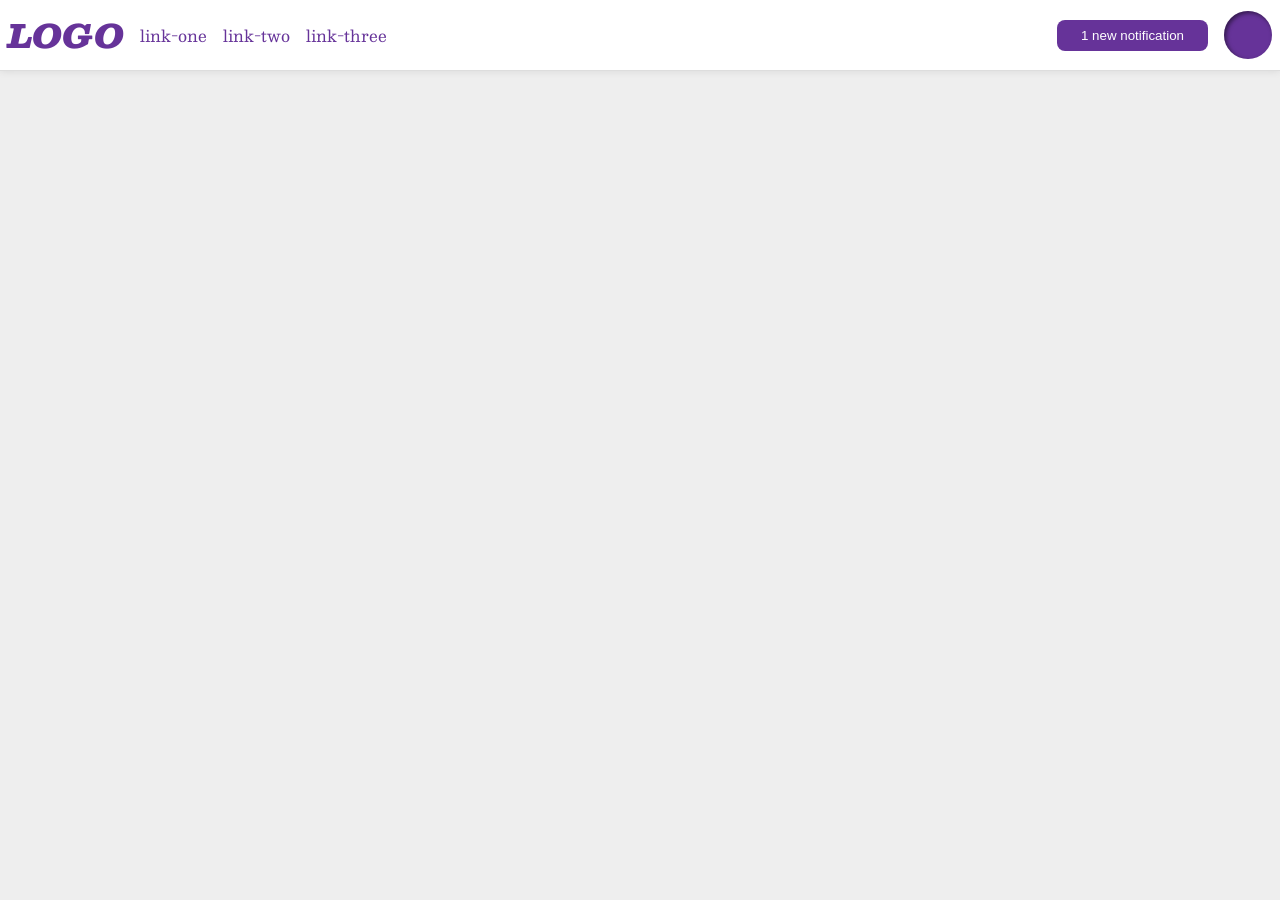
<file: flex/03-flex-header-2/index.html>
<!DOCTYPE html>
<html lang="en">
  <head>
    <meta charset="UTF-8">
    <meta http-equiv="X-UA-Compatible" content="IE=edge">
    <meta name="viewport" content="width=device-width, initial-scale=1.0">
    <title>Flex Header 2</title>
    <link rel="stylesheet" href="style.css">
  </head>
  <body>
    <div class="header">
      <div class="left">
        <div class="logo">
          LOGO
        </div>
        <ul class="links">
          <li><a href="google.com">link-one</a></li>
          <li><a href="google.com">link-two</a></li>
          <li><a href="google.com">link-three</a></li>
        </ul>
      </div>
      <div class="right">
        <button class="notifications">
          1 new notification
        </button>
        <div class="profile-image"></div>
      </div>
    </div>
  </body>
</html>
</file>
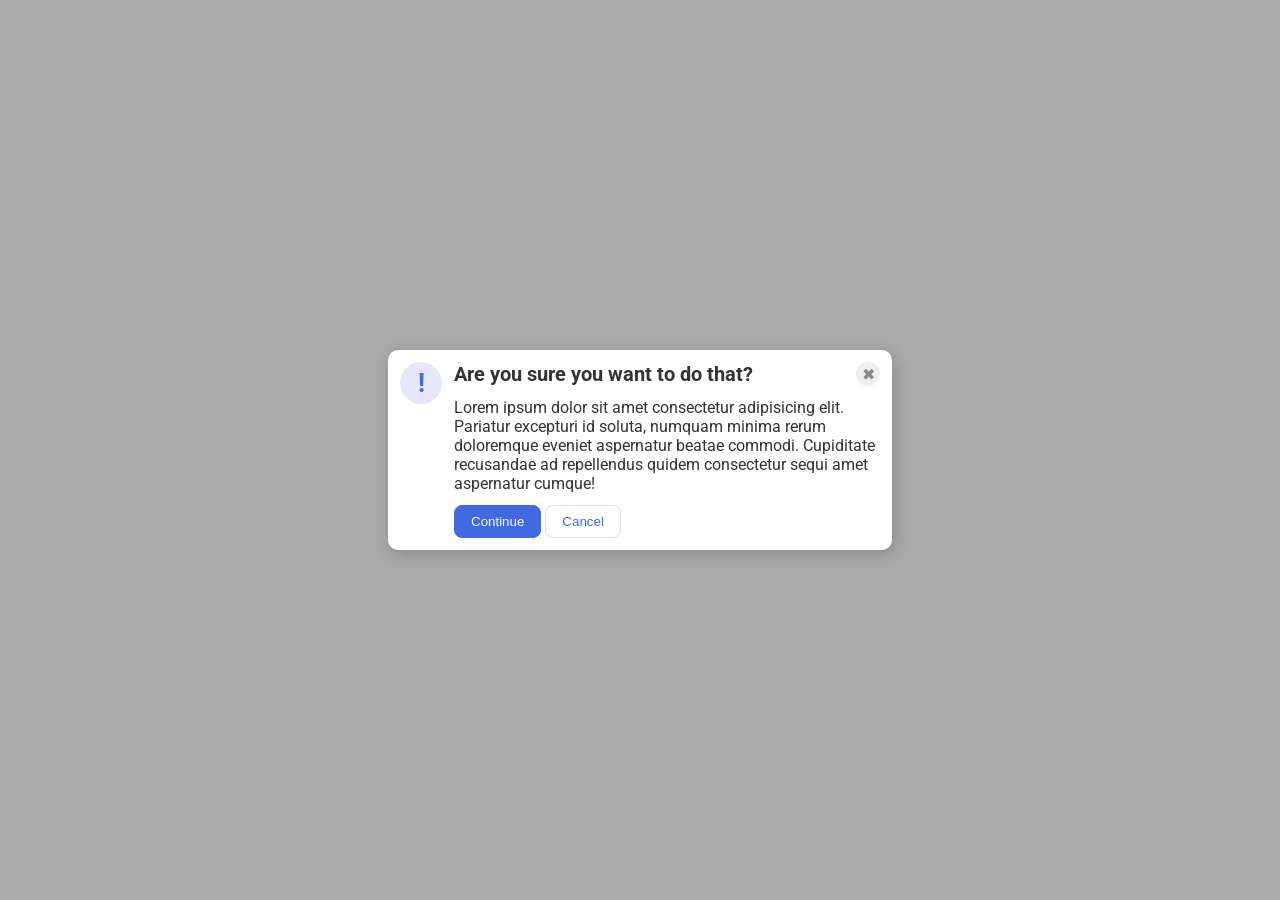
<file: flex/05-flex-modal/index.html>
<!DOCTYPE html>
<html lang="en">
  <head>
    <meta charset="UTF-8">
    <meta http-equiv="X-UA-Compatible" content="IE=edge">
    <meta name="viewport" content="width=device-width, initial-scale=1.0">
    <link rel="stylesheet" href="style.css">
    <title>Modal</title>
  </head>
  <body>
    <div class="modal">
      <div class="icon">!</div>
      <div class="content">
        <div class="header">Are you sure you want to do that?
          <div class="close-button">✖</div>
        </div>
        <div class="text">Lorem ipsum dolor sit amet consectetur adipisicing elit. Pariatur excepturi id soluta, numquam minima rerum doloremque eveniet aspernatur beatae commodi. Cupiditate recusandae ad repellendus quidem consectetur sequi amet aspernatur cumque!</div>
        <button class="continue">Continue</button>
        <button class="cancel">Cancel</button>
      </div>
    </div>
  </body>
</html>
</file>
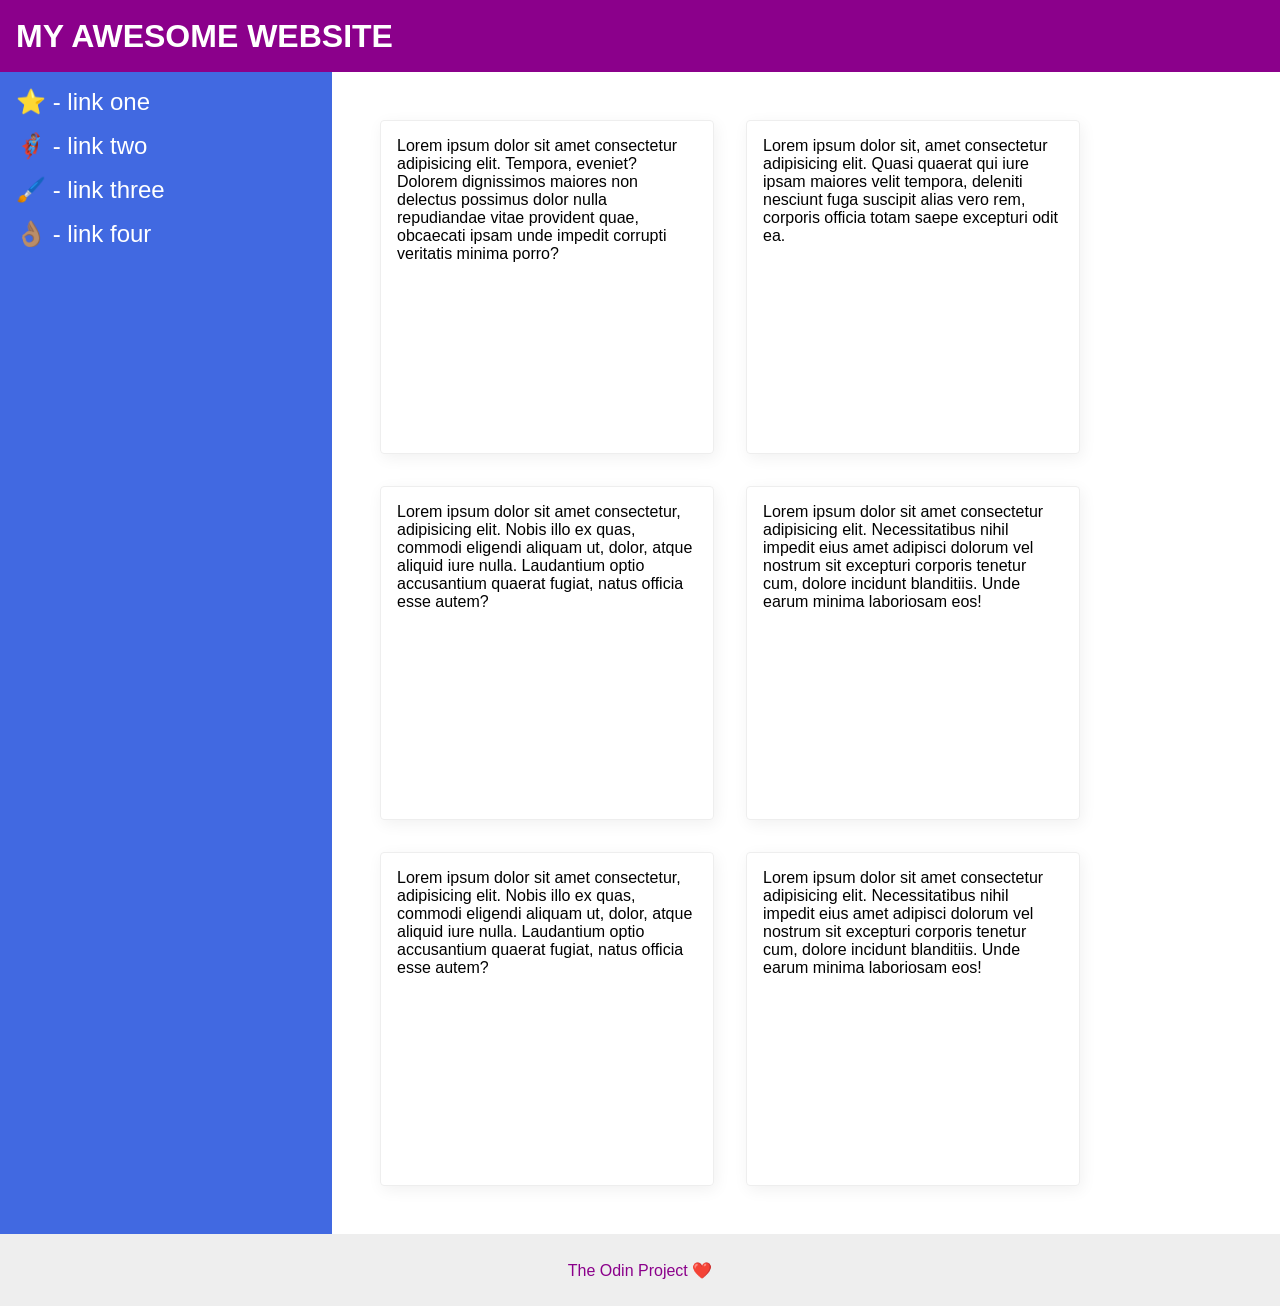
<file: flex/07-flex-layout-2/index.html>
<!DOCTYPE html>
<html lang="en">
  <head>
    <meta charset="UTF-8">
    <meta http-equiv="X-UA-Compatible" content="IE=edge">
    <meta name="viewport" content="width=device-width, initial-scale=1.0">
    <title>The Holy Grail</title>
    <link rel="stylesheet" href="style.css">
  </head>
  <body>
    <div class="header">
      MY AWESOME WEBSITE
    </div>

    <div class="page">

      <div class="sidebar">
        <ul>
          <li><a href="#">⭐ - link one</a></li>
          <li><a href="#">🦸🏽‍♂️ - link two</a></li>
          <li><a href="#">🖌️ - link three</a></li>
          <li><a href="#">👌🏽 - link four</a></li>
        </ul>
      </div>

      <div class="content">
        <div class="card">Lorem ipsum dolor sit amet consectetur adipisicing elit. Tempora, eveniet? Dolorem dignissimos maiores non delectus possimus dolor nulla repudiandae vitae provident quae, obcaecati ipsam unde impedit corrupti veritatis minima porro?</div>
        <div class="card">Lorem ipsum dolor sit, amet consectetur adipisicing elit. Quasi quaerat qui iure ipsam maiores velit tempora, deleniti nesciunt fuga suscipit alias vero rem, corporis officia totam saepe excepturi odit ea.</div>
        <div class="card">Lorem ipsum dolor sit amet consectetur, adipisicing elit. Nobis illo ex quas, commodi eligendi aliquam ut, dolor, atque aliquid iure nulla. Laudantium optio accusantium quaerat fugiat, natus officia esse autem?</div>
        <div class="card">Lorem ipsum dolor sit amet consectetur adipisicing elit. Necessitatibus nihil impedit eius amet adipisci dolorum vel nostrum sit excepturi corporis tenetur cum, dolore incidunt blanditiis. Unde earum minima laboriosam eos!</div>
        <div class="card">Lorem ipsum dolor sit amet consectetur, adipisicing elit. Nobis illo ex quas, commodi eligendi aliquam ut, dolor, atque aliquid iure nulla. Laudantium optio accusantium quaerat fugiat, natus officia esse autem?</div>
        <div class="card">Lorem ipsum dolor sit amet consectetur adipisicing elit. Necessitatibus nihil impedit eius amet adipisci dolorum vel nostrum sit excepturi corporis tenetur cum, dolore incidunt blanditiis. Unde earum minima laboriosam eos!</div>
      </div>

    </div>

    <div class="footer">
      The Odin Project ❤️
    </div>
  </body>
</html>
</file>
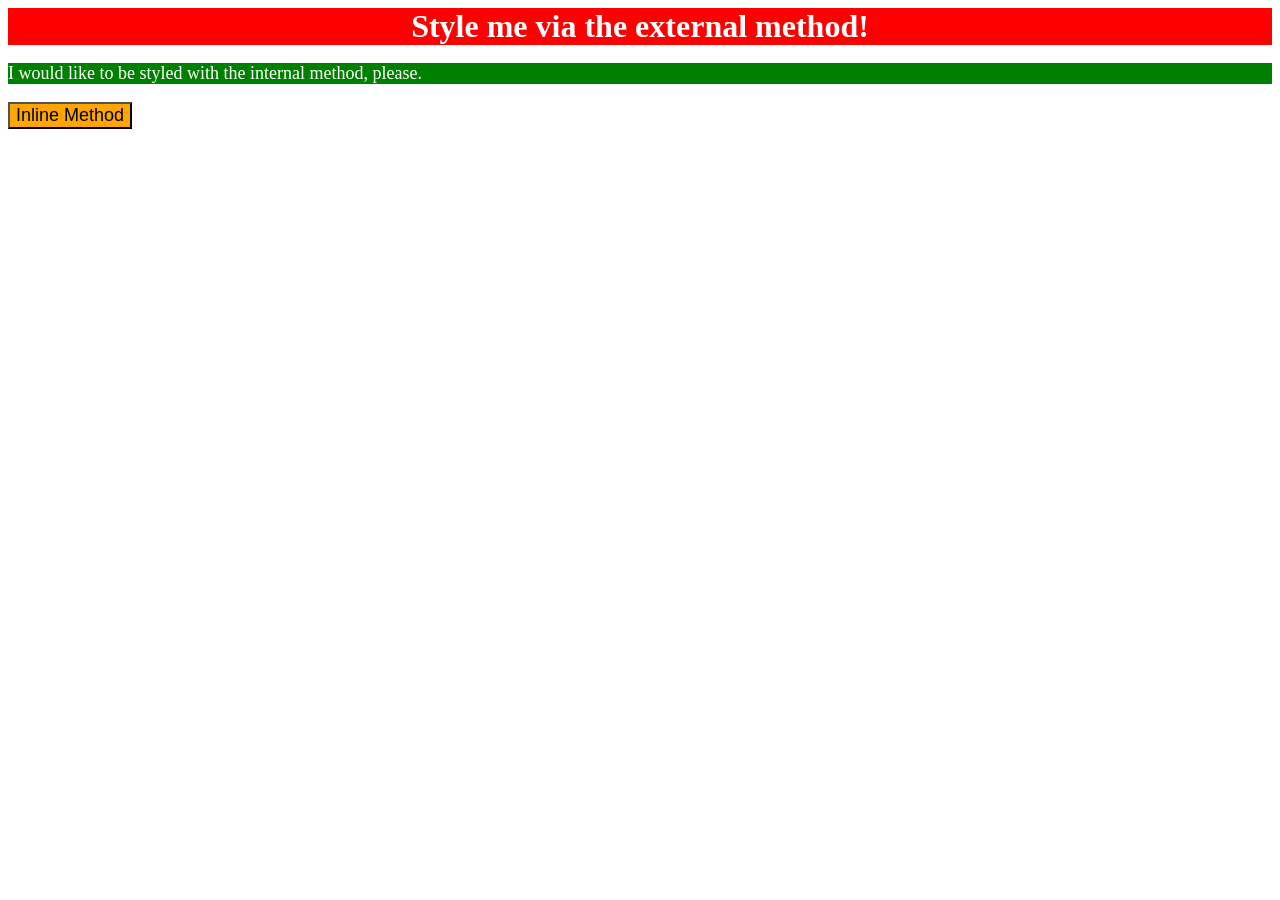
<file: foundations/01-css-methods/index.html>
<!DOCTYPE html>
<html lang="en">
  <head>
    <meta charset="UTF-8">
    <meta http-equiv="X-UA-Compatible" content="IE=edge">
    <meta name="viewport" content="width=device-width, initial-scale=1.0">
    <title>Methods for Adding CSS</title>
    <link rel="stylesheet" href="styles.css" />
    <style>
      p {
        background-color: green;
        color: white;
        font-size: 18px;
      }

    </style>
  </head>
  <body>
    <div>Style me via the external method!</div>
    <p>I would like to be styled with the internal method, please.</p>
    <button style="background-color: orange; font-size: 18px;">Inline Method</button>
  </body>
</html>
</file>
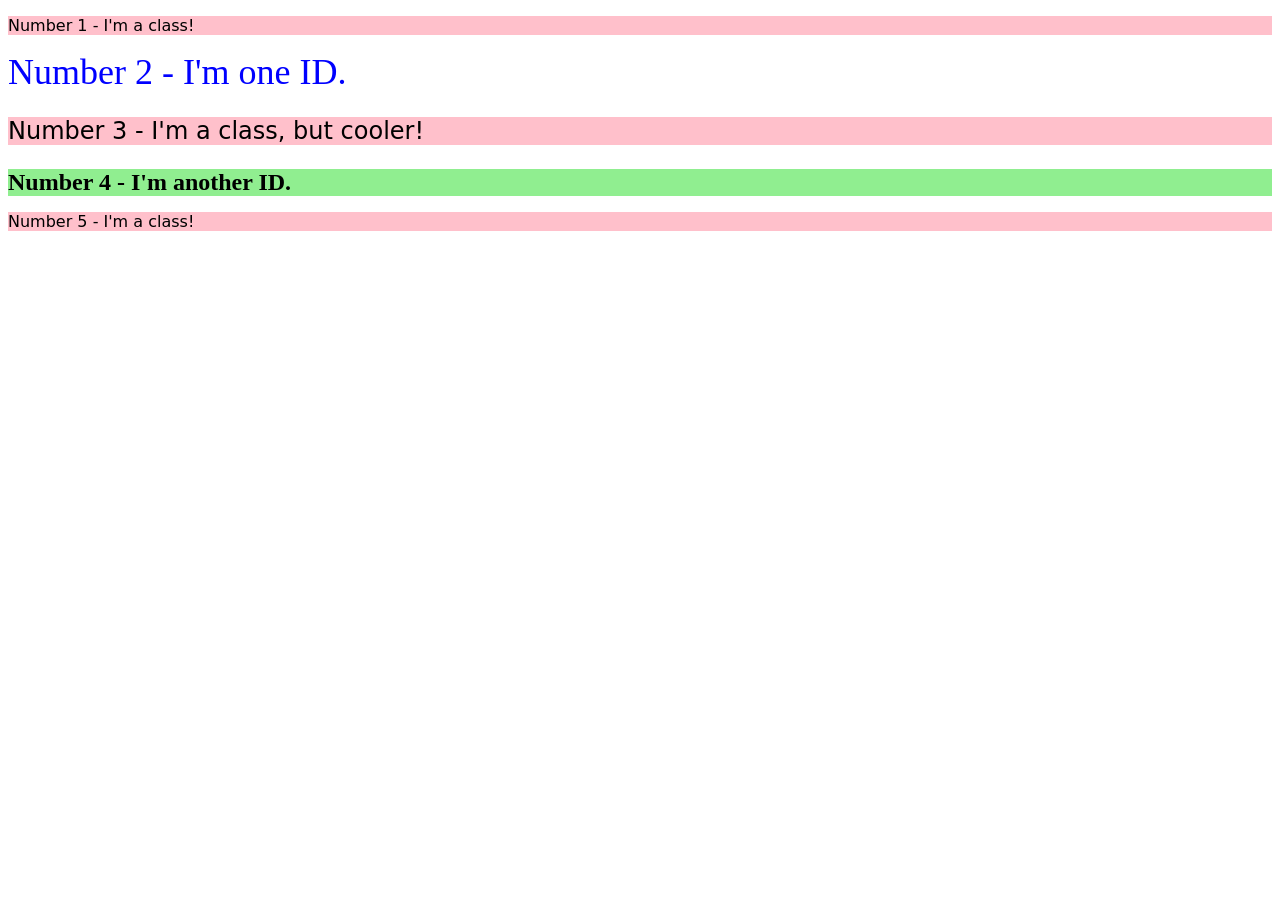
<file: foundations/02-class-id-selectors/index.html>
<!DOCTYPE html>
<html lang="en">
  <head>
    <meta charset="UTF-8">
    <meta http-equiv="X-UA-Compatible" content="IE=edge">
    <meta name="viewport" content="width=device-width, initial-scale=1.0">
    <title>Class and ID Selectors</title>
    <link rel="stylesheet" href="style.css">
  </head>
  <body>
    <p class="odd-styles">Number 1 - I'm a class!</p>
    <div id="number-2">Number 2 - I'm one ID.</div>
    <p class="odd-styles big-font">Number 3 - I'm a class, but cooler!</p>
    <div id="number-4">Number 4 - I'm another ID.</div>
    <p class="odd-styles">Number 5 - I'm a class!</p>
  </body>
</html>
</file>
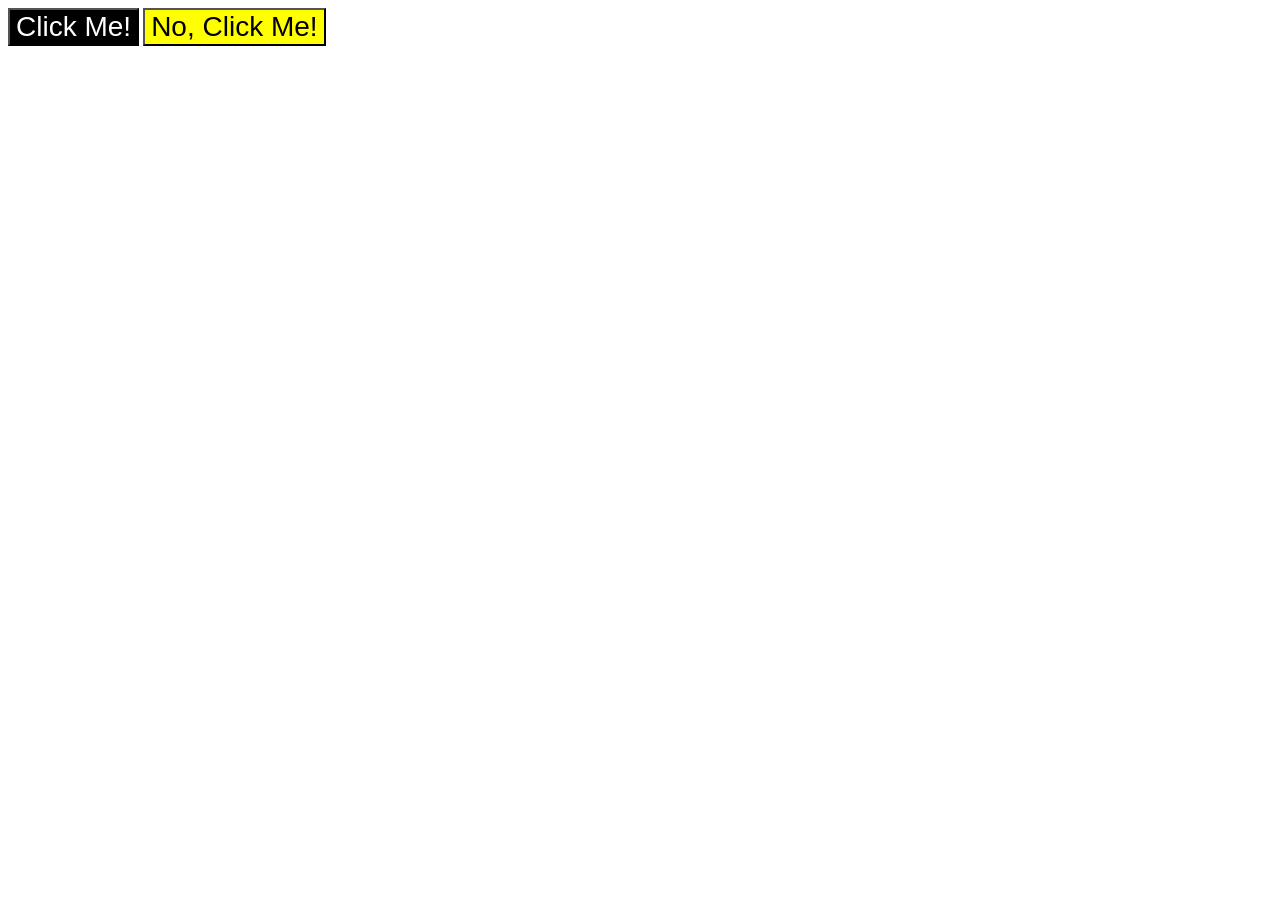
<file: foundations/03-grouping-selectors/index.html>
<!DOCTYPE html>
<html lang="en">
  <head>
    <meta charset="UTF-8">
    <meta http-equiv="X-UA-Compatible" content="IE=edge">
    <meta name="viewport" content="width=device-width, initial-scale=1.0">
    <title>Grouping Selectors</title>
    <link rel="stylesheet" href="style.css">
  </head>
  <body>
    <button class="first-button">Click Me!</button>
    <button class="second-button">No, Click Me!</button>
  </body>
</html>
</file>
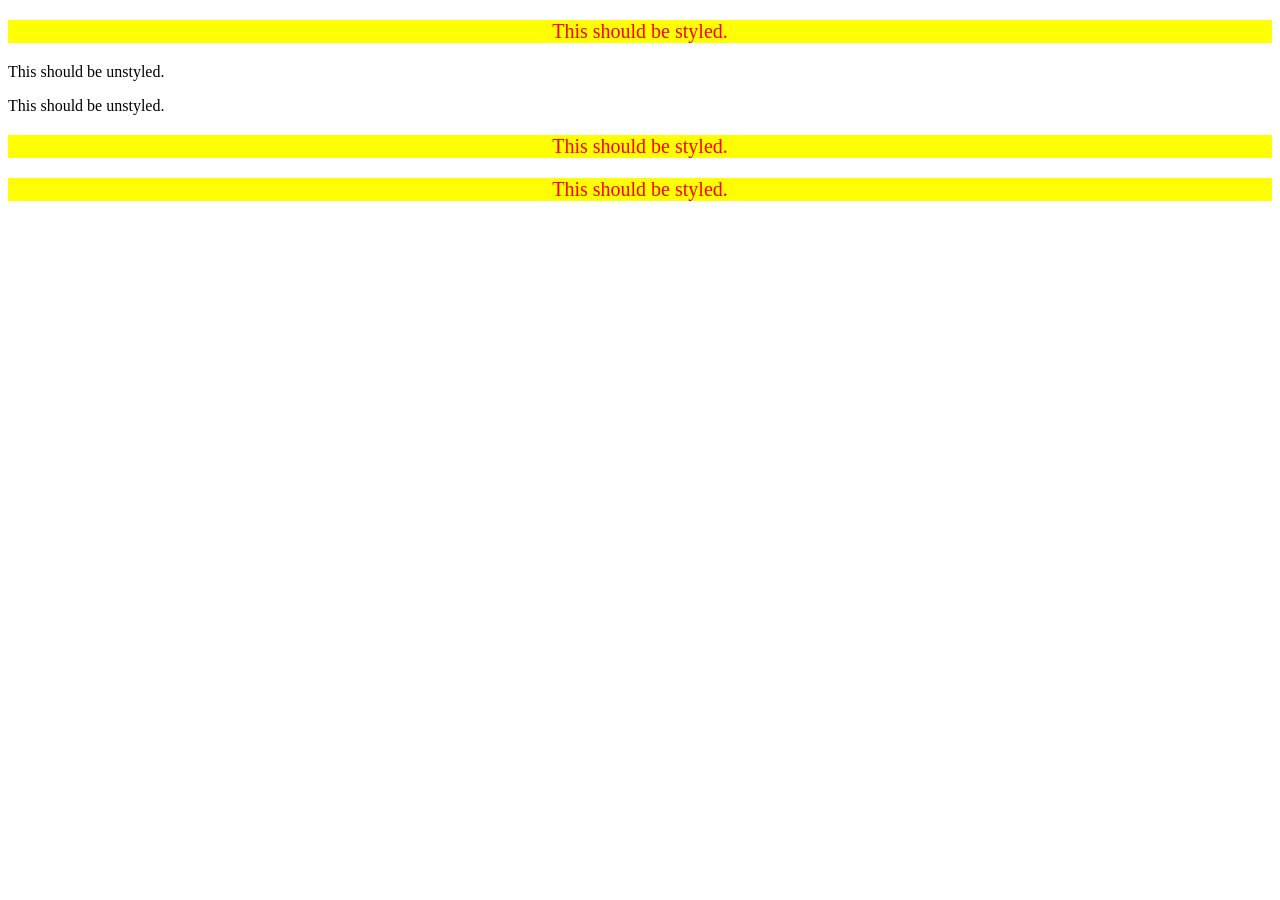
<file: foundations/05-descendant-combinator/index.html>
<!DOCTYPE html>

<html lang="en">
  <head>
    <meta charset="UTF-8">
    <meta http-equiv="X-UA-Compatible" content="IE=edge">
    <meta name="viewport" content="width=device-width, initial-scale=1.0">
    <title>Descendant Combinator</title>
    <link rel="stylesheet" href="style.css">
  </head>
  <body>
    <div class="container">
      <p class="text">This should be styled.</p>
    </div>
    <p class="text">This should be unstyled.</p>
    <p class="text">This should be unstyled.</p>
    <div class="container">
      <p class="text">This should be styled.</p>
      <p class="text">This should be styled.</p>
    </div>
  </body>
</html>
</file>
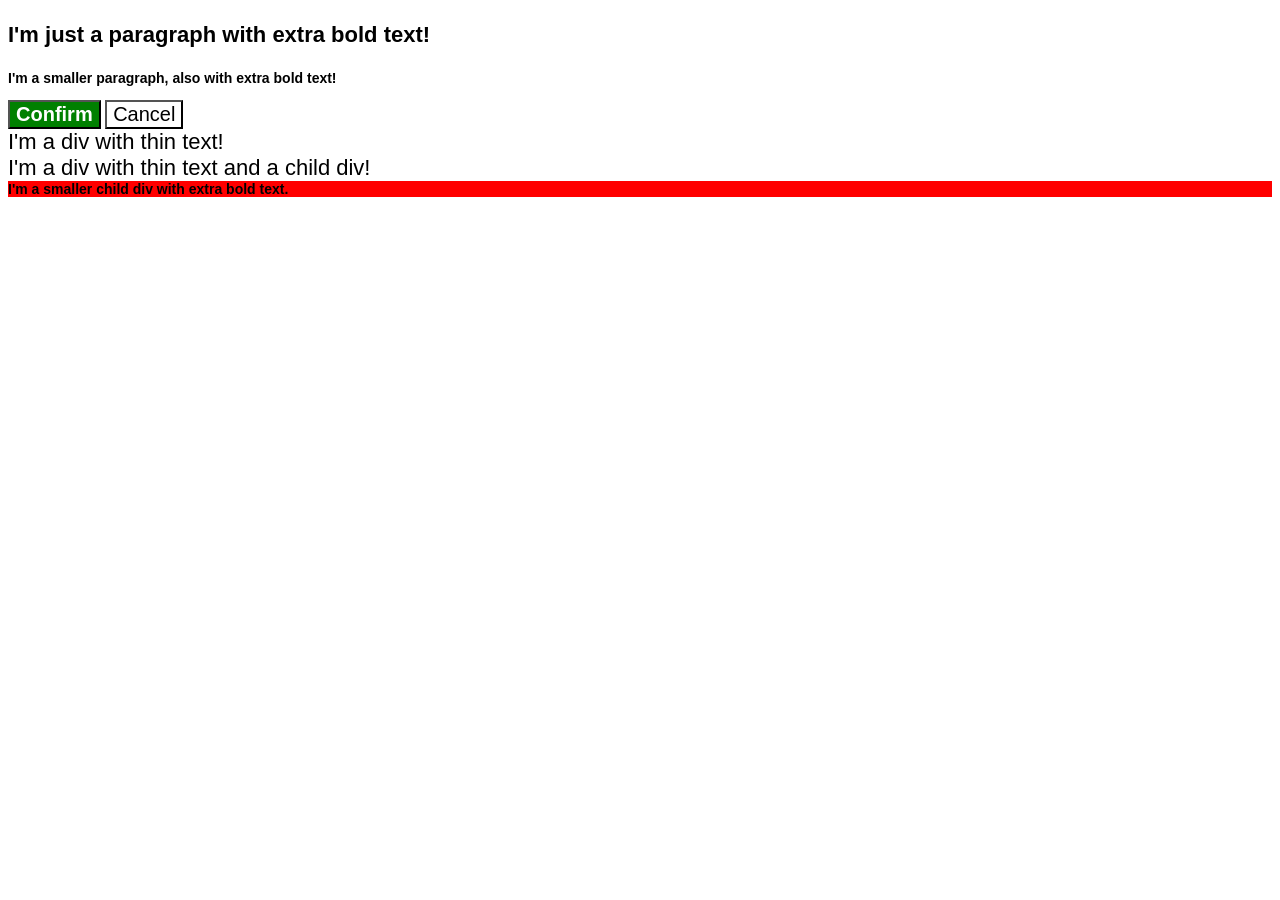
<file: foundations/06-cascade-fix/index.html>
<!DOCTYPE html>

<html lang="en">
  <head>
    <meta charset="UTF-8">
    <meta http-equiv="X-UA-Compatible" content="IE=edge">
    <meta name="viewport" content="width=device-width, initial-scale=1.0">
    <title>Fix the Cascade</title>
    <link rel="stylesheet" href="style.css">
  </head>
  <body class="bg">
    <p class="para">I'm just a paragraph with extra bold text!</p>
    <p class="para small-para">I'm a smaller paragraph, also with extra bold text!</p>

    <button id="confirm-button" class="button confirm">Confirm</button>
    <button id="cancel-button" class="button cancel">Cancel</button>

    <div class="text">I'm a div with thin text!</div>
    <div class="text">I'm a div with thin text and a child div!
      <div class="text child">I'm a smaller child div with extra bold text.</div>
    </div>
  </body>
</html>
</file>
<file: flex/03-flex-header-2/style.css>
/* this is some magical font-importing.  
you'll learn about it later. */
@import url('https://fonts.googleapis.com/css2?family=Besley:ital,wght@0,400;1,900&display=swap');

body {
  margin: 0;
  background: #eee;
  font-family: Besley, serif;
}

.header {
  background: white;
  border-bottom: 1px solid #ddd;
  box-shadow: 0 0 8px rgba(0,0,0,.1);
  display: flex;
  justify-content: space-between;
  padding: 8px;
}

.left, .right {
  display: flex;
  gap: 16px;
  align-items: center;
}

.profile-image {
  background: rebeccapurple;
  box-shadow: inset 2px 2px 4px rgba(0,0,0,.5);
  border-radius: 50%;
  width: 48px;
  height: 48px;
}

.logo {
  color: rebeccapurple;
  font-size: 32px;
  font-weight: 900;
  font-style: italic;
}

button {
  border: none;
  border-radius: 8px;
  background: rebeccapurple;
  color: white;
  padding: 8px 24px;
}

a {
  /* this removes the line under our links */
  text-decoration: none;
  color: rebeccapurple;
}

ul {
  list-style-type: none;
  display: flex;
  gap: 16px;
  margin: 0;
  padding: 0;
}
</file>
<file: flex/05-flex-modal/style.css>
@import url('https://fonts.googleapis.com/css2?family=Roboto:wght@400;700&display=swap');

html, body {
  height: 100%;
}

body {
  font-family: Roboto, sans-serif;
  margin: 0;
  background: #aaa;
  color: #333;
  /* I'll give you this one for free lol */
  display: flex;
  align-items: center;
  justify-content: center;
}

.modal {
  background: white;
  width: 480px;
  border-radius: 10px;
  box-shadow: 2px 4px 16px rgba(0,0,0,.2);
  display: flex;
  padding: 12px;
  gap: 12px;
}

.icon {
  color: royalblue;
  font-size: 26px;
  font-weight: 700;
  background: lavender;
  width: 42px;
  height: 42px;
  border-radius: 50%;
  display: flex;
  align-items: center;
  justify-content: center;
  flex-shrink: 0;
}

.close-button {
  background: #eee;
  border-radius: 50%;
  color: #888;
  font-weight: 400;
  font-size: 16px;
  height: 24px;
  width: 24px;
  display: flex;
  align-items: center;
  justify-content: center;
}

.header {
  display: flex;
  justify-content: space-between;
  align-items: center;
  font-size: 20px;
  font-weight: bold;
  margin-bottom: 12px;
}

.text {
  margin-bottom: 12px;
}

button {
  padding: 8px 16px;
  border-radius: 8px;
}

button.continue {
  background: royalblue;
  border: 1px solid royalblue;
  color: white;
}

button.cancel {
  background: white;
  border: 1px solid #ddd;
  color: royalblue;
}
</file>
<file: flex/07-flex-layout-2/style.css>
body {
  font-family: -apple-system, BlinkMacSystemFont, 'Segoe UI', Roboto, Oxygen, Ubuntu, Cantarell, 'Open Sans', 'Helvetica Neue', sans-serif;
  margin: 0;
  min-height: 100vh;
  display: flex;
  flex-direction: column;
}

a {
  text-decoration: none;
  color: white;
  font-size: 24px;
}

ul {
  list-style-type: none;
  margin: 0px;
  padding: 0px;
}

li {
  margin-bottom: 16px;
}

.header {
  height: 72px;
  background: darkmagenta;
  color: white;
  display: flex;
  align-items: center;
  font-size: 32px;
  font-weight: 900;
  padding-left: 16px;
}

.footer {
  display: flex;
  justify-content: center;
  align-items:  center;
  height: 72px;
  background: #eee;
  color: darkmagenta;
}

.page {
  display: flex;
  flex: 1;
}

.sidebar {
  width: 300px;
  background: royalblue;
  flex-shrink: 0; /* Doesn't this require display: flex ?*/
  padding: 16px;
}

.content {
  display: flex;
  flex-wrap: wrap;
  padding: 32px;
}

.card {
  border: 1px solid #eee;
  box-shadow: 2px 4px 16px rgba(0,0,0,.06);
  border-radius: 4px;
  width: 300px;
  height: 300px; /* This wasn't in the solution, but otherwise it won't look like the desired outcome */
  margin: 16px;
  padding: 16px;
}
</file>
<file: foundations/01-css-methods/styles.css>
div {
  background-color: red;
  color: white;
  font-size: 32px;
  text-align: center;
  font-weight: bold;
}
</file>
<file: foundations/02-class-id-selectors/style.css>
.odd-styles {
  background-color: pink;
  font-family: "Verdana", "DejaVu Sans", "sans-serif";
}

.odd-styles.big-font {
  font-size: 24px;
}

#number-2 {
  color: blue;
  font-size: 36px;
}

#number-4 {
  background-color: lightgreen;
  font-size: 24px;
  font-weight: bold;
}
</file>
<file: foundations/03-grouping-selectors/style.css>
.first-button {
  background-color: black;
  color: white;
}

.second-button {
  background-color: yellow;
}

.first-button,
.second-button {
  font-size: 28px;
  font-family: Helvetica, "Times New Roman", "sans-serif";
}
</file>
<file: foundations/05-descendant-combinator/style.css>
.container .text {
  background-color: yellow;
  color: red;
  font-size: 20px;
  text-align: center;
}
</file>
<file: foundations/06-cascade-fix/style.css>
body {
  font-family:Arial, Helvetica, sans-serif
}

.para,
.small-para {
  color: hsl(0, 0%, 0%);
  font-weight: 800;
}

.para {
  font-size: 22px;
}

.small-para {
  font-size: 14px;
  font-weight: 800;
}

.button {
  background-color: rgb(255, 255, 255);
  color: rgb(0, 0, 0);
  font-size: 20px;
}

.confirm {
  background: green;
  color: white;
  font-weight: bold;
} 

div.text {
  color: rgb(0, 0, 0);
  font-size: 22px;
  font-weight: 100;
}

.text.child {
  color: rgb(0, 0, 0);
  font-weight: 800;
  font-size: 14px;
}

.bg .child {
  background-color: red;
}
</file>
